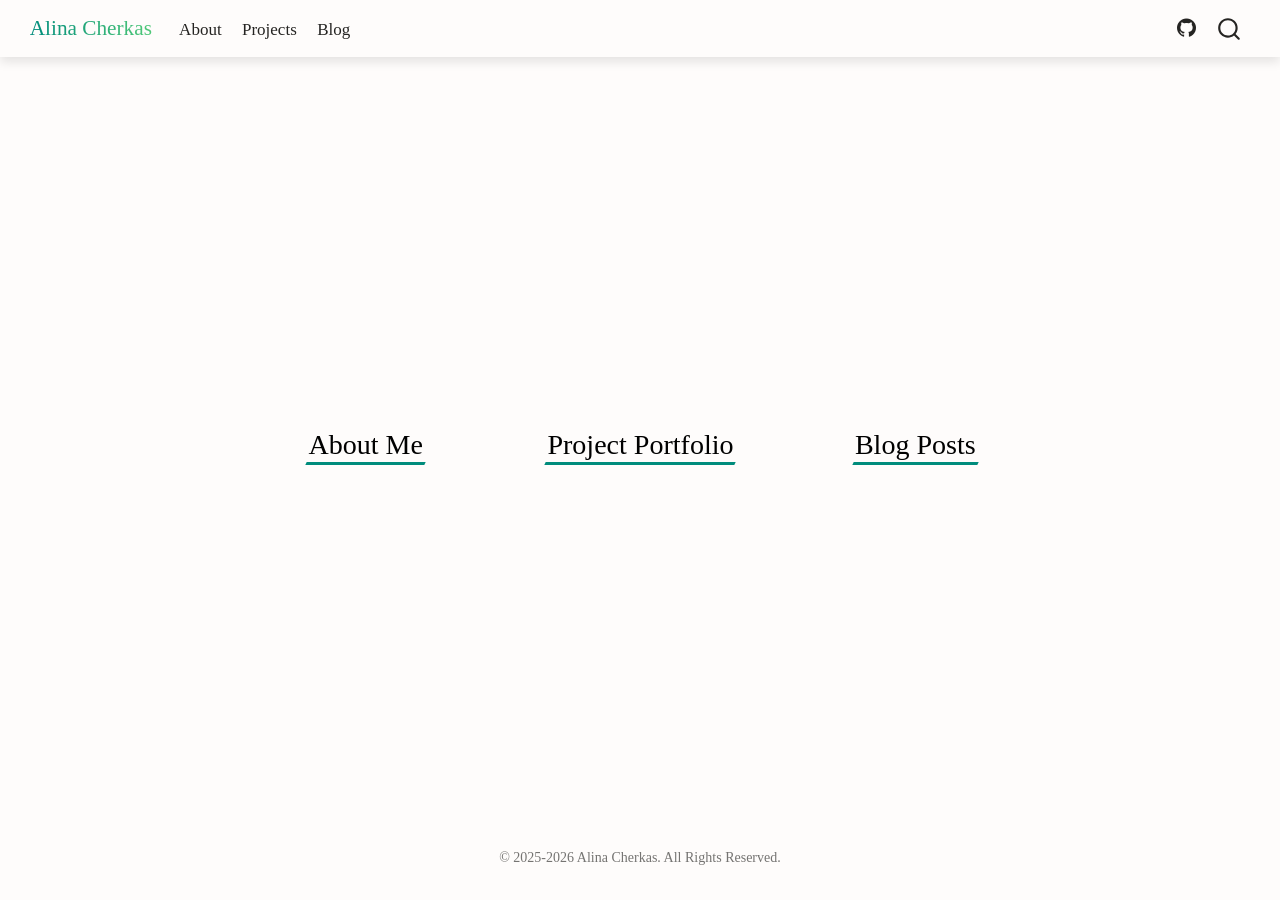
<file: index.html>
<!DOCTYPE html>
<html xmlns="http://www.w3.org/1999/xhtml" lang="en" xml:lang="en"><head>

<meta charset="utf-8">
<meta name="generator" content="quarto-1.8.27">

<meta name="viewport" content="width=device-width, initial-scale=1.0, user-scalable=yes">


<title>Alina Cherkas</title>
<style>
code{white-space: pre-wrap;}
span.smallcaps{font-variant: small-caps;}
div.columns{display: flex; gap: min(4vw, 1.5em);}
div.column{flex: auto; overflow-x: auto;}
div.hanging-indent{margin-left: 1.5em; text-indent: -1.5em;}
ul.task-list{list-style: none;}
ul.task-list li input[type="checkbox"] {
  width: 0.8em;
  margin: 0 0.8em 0.2em -1em; /* quarto-specific, see https://github.com/quarto-dev/quarto-cli/issues/4556 */ 
  vertical-align: middle;
}
</style>


<script src="site_libs/quarto-nav/quarto-nav.js"></script>
<script src="site_libs/quarto-nav/headroom.min.js"></script>
<script src="site_libs/clipboard/clipboard.min.js"></script>
<script src="site_libs/quarto-search/autocomplete.umd.js"></script>
<script src="site_libs/quarto-search/fuse.min.js"></script>
<script src="site_libs/quarto-search/quarto-search.js"></script>
<meta name="quarto:offset" content="./">
<link href="./favicon.png" rel="icon" type="image/png">
<script src="site_libs/quarto-html/quarto.js" type="module"></script>
<script src="site_libs/quarto-html/tabsets/tabsets.js" type="module"></script>
<script src="site_libs/quarto-html/axe/axe-check.js" type="module"></script>
<script src="site_libs/quarto-html/popper.min.js"></script>
<script src="site_libs/quarto-html/tippy.umd.min.js"></script>
<script src="site_libs/quarto-html/anchor.min.js"></script>
<link href="site_libs/quarto-html/tippy.css" rel="stylesheet">
<link href="site_libs/quarto-html/quarto-syntax-highlighting-5c3b4ca4ff21e219740d8f3868352e55.css" rel="stylesheet" class="quarto-color-scheme" id="quarto-text-highlighting-styles">
<link href="site_libs/quarto-html/quarto-syntax-highlighting-dark-7bd8d35daf320fc49cba20af428eaa3b.css" rel="stylesheet" class="quarto-color-scheme quarto-color-alternate" id="quarto-text-highlighting-styles">
<link href="site_libs/quarto-html/quarto-syntax-highlighting-5c3b4ca4ff21e219740d8f3868352e55.css" rel="stylesheet" class="quarto-color-scheme-extra" id="quarto-text-highlighting-styles">
<script src="site_libs/bootstrap/bootstrap.min.js"></script>
<link href="site_libs/bootstrap/bootstrap-icons.css" rel="stylesheet">
<link href="site_libs/bootstrap/bootstrap-6c0981046bf69f64a724979d4d38e1ce.min.css" rel="stylesheet" append-hash="true" class="quarto-color-scheme" id="quarto-bootstrap" data-mode="light">
<link href="site_libs/bootstrap/bootstrap-dark-763a4c1362a9614b0cb33b7b785c41eb.min.css" rel="stylesheet" append-hash="true" class="quarto-color-scheme quarto-color-alternate" id="quarto-bootstrap" data-mode="light">
<link href="site_libs/bootstrap/bootstrap-6c0981046bf69f64a724979d4d38e1ce.min.css" rel="stylesheet" append-hash="true" class="quarto-color-scheme-extra" id="quarto-bootstrap" data-mode="light">
<script id="quarto-search-options" type="application/json">{
  "location": "navbar",
  "copy-button": false,
  "collapse-after": 3,
  "panel-placement": "end",
  "type": "overlay",
  "limit": 50,
  "keyboard-shortcut": [
    "f",
    "/",
    "s"
  ],
  "language": {
    "search-no-results-text": "No results",
    "search-matching-documents-text": "matching documents",
    "search-copy-link-title": "Copy link to search",
    "search-hide-matches-text": "Hide additional matches",
    "search-more-match-text": "more match in this document",
    "search-more-matches-text": "more matches in this document",
    "search-clear-button-title": "Clear",
    "search-text-placeholder": "Type to search",
    "search-detached-cancel-button-title": "Cancel",
    "search-submit-button-title": "Submit",
    "search-label": "Search"
  }
}</script>


<meta property="og:title" content="Alina Cherkas">
<meta property="og:image" content="https://storage.alina.site/profile.jpeg">
<meta property="og:site_name" content="Alina Cherkas">
<meta property="og:image:alt" content="Alina's photo">
<meta name="twitter:title" content="Alina Cherkas">
<meta name="twitter:image" content="https://storage.alina.site/profile.jpeg">
<meta name="twitter:image:alt" content="Alina's photo">
<meta name="twitter:card" content="summary_large_image">
</head>

<body class="nav-fixed fullcontent quarto-light">

<div id="quarto-search-results"></div>
  <header id="quarto-header" class="headroom fixed-top">
    <nav class="navbar navbar-expand-lg " data-bs-theme="dark">
      <div class="navbar-container container-fluid">
      <div class="navbar-brand-container mx-auto">
    <a class="navbar-brand" href="./index.html">
    <span class="navbar-title">Alina Cherkas</span>
    </a>
  </div>
            <div id="quarto-search" class="" title="Search"></div>
          <button class="navbar-toggler" type="button" data-bs-toggle="collapse" data-bs-target="#navbarCollapse" aria-controls="navbarCollapse" role="menu" aria-expanded="false" aria-label="Toggle navigation" onclick="if (window.quartoToggleHeadroom) { window.quartoToggleHeadroom(); }">
  <span class="navbar-toggler-icon"></span>
</button>
          <div class="collapse navbar-collapse" id="navbarCollapse">
            <ul class="navbar-nav navbar-nav-scroll me-auto">
  <li class="nav-item">
    <a class="nav-link" href="./about/index.html"> 
<span class="menu-text">About</span></a>
  </li>  
  <li class="nav-item">
    <a class="nav-link" href="./projects/index.html"> 
<span class="menu-text">Projects</span></a>
  </li>  
  <li class="nav-item">
    <a class="nav-link" href="./posts/index.html"> 
<span class="menu-text">Blog</span></a>
  </li>  
</ul>
            <ul class="navbar-nav navbar-nav-scroll ms-auto">
  <li class="nav-item compact">
    <a class="nav-link" href="https://github.com/alinacherkas"> <i class="bi bi-github" role="img">
</i> 
<span class="menu-text"></span></a>
  </li>  
</ul>
          </div> <!-- /navcollapse -->
            <div class="quarto-navbar-tools">
</div>
      </div> <!-- /container-fluid -->
    </nav>
</header>
<!-- content -->
<div id="quarto-content" class="quarto-container page-columns page-rows-contents page-layout-article page-navbar">
<!-- sidebar -->
<!-- margin-sidebar -->
    
<!-- main -->
<main class="content" id="quarto-document-content"><header id="title-block-header" class="quarto-title-block"></header>




<div class="center-page">
<div class="cursor typewriter">
<p>Hi there! Welcome to my personal website.</p>
</div>
</div>
<div id="landing-links" class="grid auto-appear text-center">
<section id="about-me" class="level2 g-col-4 align-self-center">
<h2 class="anchored" data-anchor-id="about-me"><a href="./about/index.html" class="emphasise-hover">About Me</a></h2>
</section>
<section id="project-portfolio" class="level2 g-col-4 align-self-center">
<h2 class="anchored" data-anchor-id="project-portfolio"><a href="./projects/index.html" class="emphasise-hover">Project Portfolio</a></h2>
</section>
<section id="blog-posts" class="level2 g-col-4 align-self-center">
<h2 class="anchored" data-anchor-id="blog-posts"><a href="./posts/index.html" class="emphasise-hover">Blog Posts</a></h2>
</section>
</div>



</main> <!-- /main -->
<script id="quarto-html-after-body" type="application/javascript">
  window.document.addEventListener("DOMContentLoaded", function (event) {
    const icon = "";
    const anchorJS = new window.AnchorJS();
    anchorJS.options = {
      placement: 'right',
      icon: icon
    };
    anchorJS.add('.anchored');
    const isCodeAnnotation = (el) => {
      for (const clz of el.classList) {
        if (clz.startsWith('code-annotation-')) {                     
          return true;
        }
      }
      return false;
    }
    const onCopySuccess = function(e) {
      // button target
      const button = e.trigger;
      // don't keep focus
      button.blur();
      // flash "checked"
      button.classList.add('code-copy-button-checked');
      var currentTitle = button.getAttribute("title");
      button.setAttribute("title", "Copied!");
      let tooltip;
      if (window.bootstrap) {
        button.setAttribute("data-bs-toggle", "tooltip");
        button.setAttribute("data-bs-placement", "left");
        button.setAttribute("data-bs-title", "Copied!");
        tooltip = new bootstrap.Tooltip(button, 
          { trigger: "manual", 
            customClass: "code-copy-button-tooltip",
            offset: [0, -8]});
        tooltip.show();    
      }
      setTimeout(function() {
        if (tooltip) {
          tooltip.hide();
          button.removeAttribute("data-bs-title");
          button.removeAttribute("data-bs-toggle");
          button.removeAttribute("data-bs-placement");
        }
        button.setAttribute("title", currentTitle);
        button.classList.remove('code-copy-button-checked');
      }, 1000);
      // clear code selection
      e.clearSelection();
    }
    const getTextToCopy = function(trigger) {
      const outerScaffold = trigger.parentElement.cloneNode(true);
      const codeEl = outerScaffold.querySelector('code');
      for (const childEl of codeEl.children) {
        if (isCodeAnnotation(childEl)) {
          childEl.remove();
        }
      }
      return codeEl.innerText;
    }
    const clipboard = new window.ClipboardJS('.code-copy-button:not([data-in-quarto-modal])', {
      text: getTextToCopy
    });
    clipboard.on('success', onCopySuccess);
    if (window.document.getElementById('quarto-embedded-source-code-modal')) {
      const clipboardModal = new window.ClipboardJS('.code-copy-button[data-in-quarto-modal]', {
        text: getTextToCopy,
        container: window.document.getElementById('quarto-embedded-source-code-modal')
      });
      clipboardModal.on('success', onCopySuccess);
    }
      var localhostRegex = new RegExp(/^(?:http|https):\/\/localhost\:?[0-9]*\//);
      var mailtoRegex = new RegExp(/^mailto:/);
        var filterRegex = new RegExp("https:\/\/alina\.site");
      var isInternal = (href) => {
          return filterRegex.test(href) || localhostRegex.test(href) || mailtoRegex.test(href);
      }
      // Inspect non-navigation links and adorn them if external
     var links = window.document.querySelectorAll('a[href]:not(.nav-link):not(.navbar-brand):not(.toc-action):not(.sidebar-link):not(.sidebar-item-toggle):not(.pagination-link):not(.no-external):not([aria-hidden]):not(.dropdown-item):not(.quarto-navigation-tool):not(.about-link)');
      for (var i=0; i<links.length; i++) {
        const link = links[i];
        if (!isInternal(link.href)) {
          // undo the damage that might have been done by quarto-nav.js in the case of
          // links that we want to consider external
          if (link.dataset.originalHref !== undefined) {
            link.href = link.dataset.originalHref;
          }
        }
      }
    function tippyHover(el, contentFn, onTriggerFn, onUntriggerFn) {
      const config = {
        allowHTML: true,
        maxWidth: 500,
        delay: 100,
        arrow: false,
        appendTo: function(el) {
            return el.parentElement;
        },
        interactive: true,
        interactiveBorder: 10,
        theme: 'quarto',
        placement: 'bottom-start',
      };
      if (contentFn) {
        config.content = contentFn;
      }
      if (onTriggerFn) {
        config.onTrigger = onTriggerFn;
      }
      if (onUntriggerFn) {
        config.onUntrigger = onUntriggerFn;
      }
      window.tippy(el, config); 
    }
    const noterefs = window.document.querySelectorAll('a[role="doc-noteref"]');
    for (var i=0; i<noterefs.length; i++) {
      const ref = noterefs[i];
      tippyHover(ref, function() {
        // use id or data attribute instead here
        let href = ref.getAttribute('data-footnote-href') || ref.getAttribute('href');
        try { href = new URL(href).hash; } catch {}
        const id = href.replace(/^#\/?/, "");
        const note = window.document.getElementById(id);
        if (note) {
          return note.innerHTML;
        } else {
          return "";
        }
      });
    }
    const xrefs = window.document.querySelectorAll('a.quarto-xref');
    const processXRef = (id, note) => {
      // Strip column container classes
      const stripColumnClz = (el) => {
        el.classList.remove("page-full", "page-columns");
        if (el.children) {
          for (const child of el.children) {
            stripColumnClz(child);
          }
        }
      }
      stripColumnClz(note)
      if (id === null || id.startsWith('sec-')) {
        // Special case sections, only their first couple elements
        const container = document.createElement("div");
        if (note.children && note.children.length > 2) {
          container.appendChild(note.children[0].cloneNode(true));
          for (let i = 1; i < note.children.length; i++) {
            const child = note.children[i];
            if (child.tagName === "P" && child.innerText === "") {
              continue;
            } else {
              container.appendChild(child.cloneNode(true));
              break;
            }
          }
          if (window.Quarto?.typesetMath) {
            window.Quarto.typesetMath(container);
          }
          return container.innerHTML
        } else {
          if (window.Quarto?.typesetMath) {
            window.Quarto.typesetMath(note);
          }
          return note.innerHTML;
        }
      } else {
        // Remove any anchor links if they are present
        const anchorLink = note.querySelector('a.anchorjs-link');
        if (anchorLink) {
          anchorLink.remove();
        }
        if (window.Quarto?.typesetMath) {
          window.Quarto.typesetMath(note);
        }
        if (note.classList.contains("callout")) {
          return note.outerHTML;
        } else {
          return note.innerHTML;
        }
      }
    }
    for (var i=0; i<xrefs.length; i++) {
      const xref = xrefs[i];
      tippyHover(xref, undefined, function(instance) {
        instance.disable();
        let url = xref.getAttribute('href');
        let hash = undefined; 
        if (url.startsWith('#')) {
          hash = url;
        } else {
          try { hash = new URL(url).hash; } catch {}
        }
        if (hash) {
          const id = hash.replace(/^#\/?/, "");
          const note = window.document.getElementById(id);
          if (note !== null) {
            try {
              const html = processXRef(id, note.cloneNode(true));
              instance.setContent(html);
            } finally {
              instance.enable();
              instance.show();
            }
          } else {
            // See if we can fetch this
            fetch(url.split('#')[0])
            .then(res => res.text())
            .then(html => {
              const parser = new DOMParser();
              const htmlDoc = parser.parseFromString(html, "text/html");
              const note = htmlDoc.getElementById(id);
              if (note !== null) {
                const html = processXRef(id, note);
                instance.setContent(html);
              } 
            }).finally(() => {
              instance.enable();
              instance.show();
            });
          }
        } else {
          // See if we can fetch a full url (with no hash to target)
          // This is a special case and we should probably do some content thinning / targeting
          fetch(url)
          .then(res => res.text())
          .then(html => {
            const parser = new DOMParser();
            const htmlDoc = parser.parseFromString(html, "text/html");
            const note = htmlDoc.querySelector('main.content');
            if (note !== null) {
              // This should only happen for chapter cross references
              // (since there is no id in the URL)
              // remove the first header
              if (note.children.length > 0 && note.children[0].tagName === "HEADER") {
                note.children[0].remove();
              }
              const html = processXRef(null, note);
              instance.setContent(html);
            } 
          }).finally(() => {
            instance.enable();
            instance.show();
          });
        }
      }, function(instance) {
      });
    }
        let selectedAnnoteEl;
        const selectorForAnnotation = ( cell, annotation) => {
          let cellAttr = 'data-code-cell="' + cell + '"';
          let lineAttr = 'data-code-annotation="' +  annotation + '"';
          const selector = 'span[' + cellAttr + '][' + lineAttr + ']';
          return selector;
        }
        const selectCodeLines = (annoteEl) => {
          const doc = window.document;
          const targetCell = annoteEl.getAttribute("data-target-cell");
          const targetAnnotation = annoteEl.getAttribute("data-target-annotation");
          const annoteSpan = window.document.querySelector(selectorForAnnotation(targetCell, targetAnnotation));
          const lines = annoteSpan.getAttribute("data-code-lines").split(",");
          const lineIds = lines.map((line) => {
            return targetCell + "-" + line;
          })
          let top = null;
          let height = null;
          let parent = null;
          if (lineIds.length > 0) {
              //compute the position of the single el (top and bottom and make a div)
              const el = window.document.getElementById(lineIds[0]);
              top = el.offsetTop;
              height = el.offsetHeight;
              parent = el.parentElement.parentElement;
            if (lineIds.length > 1) {
              const lastEl = window.document.getElementById(lineIds[lineIds.length - 1]);
              const bottom = lastEl.offsetTop + lastEl.offsetHeight;
              height = bottom - top;
            }
            if (top !== null && height !== null && parent !== null) {
              // cook up a div (if necessary) and position it 
              let div = window.document.getElementById("code-annotation-line-highlight");
              if (div === null) {
                div = window.document.createElement("div");
                div.setAttribute("id", "code-annotation-line-highlight");
                div.style.position = 'absolute';
                parent.appendChild(div);
              }
              div.style.top = top - 2 + "px";
              div.style.height = height + 4 + "px";
              div.style.left = 0;
              let gutterDiv = window.document.getElementById("code-annotation-line-highlight-gutter");
              if (gutterDiv === null) {
                gutterDiv = window.document.createElement("div");
                gutterDiv.setAttribute("id", "code-annotation-line-highlight-gutter");
                gutterDiv.style.position = 'absolute';
                const codeCell = window.document.getElementById(targetCell);
                const gutter = codeCell.querySelector('.code-annotation-gutter');
                gutter.appendChild(gutterDiv);
              }
              gutterDiv.style.top = top - 2 + "px";
              gutterDiv.style.height = height + 4 + "px";
            }
            selectedAnnoteEl = annoteEl;
          }
        };
        const unselectCodeLines = () => {
          const elementsIds = ["code-annotation-line-highlight", "code-annotation-line-highlight-gutter"];
          elementsIds.forEach((elId) => {
            const div = window.document.getElementById(elId);
            if (div) {
              div.remove();
            }
          });
          selectedAnnoteEl = undefined;
        };
          // Handle positioning of the toggle
      window.addEventListener(
        "resize",
        throttle(() => {
          elRect = undefined;
          if (selectedAnnoteEl) {
            selectCodeLines(selectedAnnoteEl);
          }
        }, 10)
      );
      function throttle(fn, ms) {
      let throttle = false;
      let timer;
        return (...args) => {
          if(!throttle) { // first call gets through
              fn.apply(this, args);
              throttle = true;
          } else { // all the others get throttled
              if(timer) clearTimeout(timer); // cancel #2
              timer = setTimeout(() => {
                fn.apply(this, args);
                timer = throttle = false;
              }, ms);
          }
        };
      }
        // Attach click handler to the DT
        const annoteDls = window.document.querySelectorAll('dt[data-target-cell]');
        for (const annoteDlNode of annoteDls) {
          annoteDlNode.addEventListener('click', (event) => {
            const clickedEl = event.target;
            if (clickedEl !== selectedAnnoteEl) {
              unselectCodeLines();
              const activeEl = window.document.querySelector('dt[data-target-cell].code-annotation-active');
              if (activeEl) {
                activeEl.classList.remove('code-annotation-active');
              }
              selectCodeLines(clickedEl);
              clickedEl.classList.add('code-annotation-active');
            } else {
              // Unselect the line
              unselectCodeLines();
              clickedEl.classList.remove('code-annotation-active');
            }
          });
        }
    const findCites = (el) => {
      const parentEl = el.parentElement;
      if (parentEl) {
        const cites = parentEl.dataset.cites;
        if (cites) {
          return {
            el,
            cites: cites.split(' ')
          };
        } else {
          return findCites(el.parentElement)
        }
      } else {
        return undefined;
      }
    };
    var bibliorefs = window.document.querySelectorAll('a[role="doc-biblioref"]');
    for (var i=0; i<bibliorefs.length; i++) {
      const ref = bibliorefs[i];
      const citeInfo = findCites(ref);
      if (citeInfo) {
        tippyHover(citeInfo.el, function() {
          var popup = window.document.createElement('div');
          citeInfo.cites.forEach(function(cite) {
            var citeDiv = window.document.createElement('div');
            citeDiv.classList.add('hanging-indent');
            citeDiv.classList.add('csl-entry');
            var biblioDiv = window.document.getElementById('ref-' + cite);
            if (biblioDiv) {
              citeDiv.innerHTML = biblioDiv.innerHTML;
            }
            popup.appendChild(citeDiv);
          });
          return popup.innerHTML;
        });
      }
    }
  });
  </script>
</div> <!-- /content -->
<footer class="footer">
  <div class="nav-footer">
    <div class="nav-footer-left">
      &nbsp;
    </div>   
    <div class="nav-footer-center">
<p>© 2025-2026 Alina Cherkas. All Rights Reserved.</p>
</div>
    <div class="nav-footer-right">
      &nbsp;
    </div>
  </div>
</footer>




</body></html>
</file>
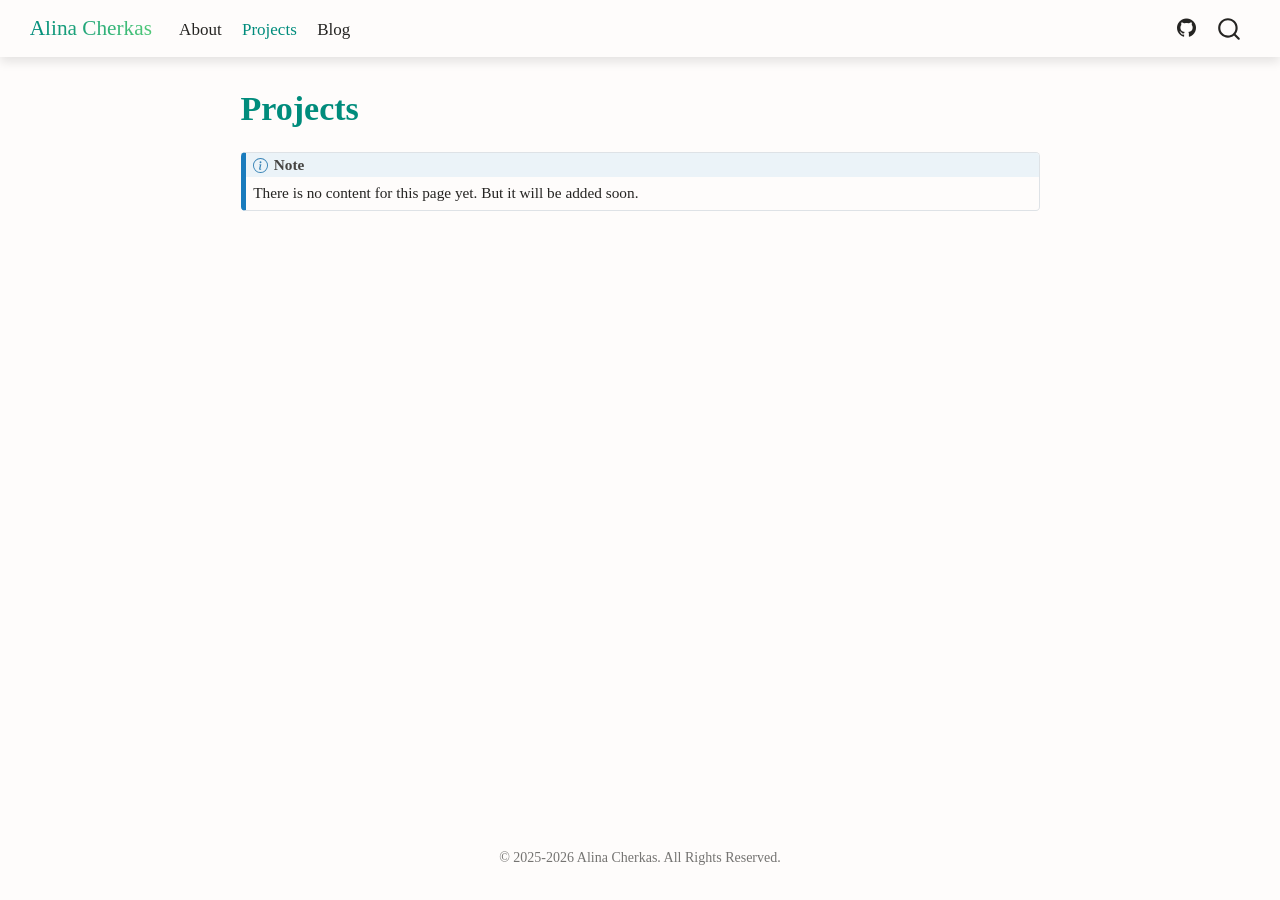
<file: projects/index.html>
<!DOCTYPE html>
<html xmlns="http://www.w3.org/1999/xhtml" lang="en" xml:lang="en"><head>

<meta charset="utf-8">
<meta name="generator" content="quarto-1.8.27">

<meta name="viewport" content="width=device-width, initial-scale=1.0, user-scalable=yes">


<title>Projects – Alina Cherkas</title>
<style>
code{white-space: pre-wrap;}
span.smallcaps{font-variant: small-caps;}
div.columns{display: flex; gap: min(4vw, 1.5em);}
div.column{flex: auto; overflow-x: auto;}
div.hanging-indent{margin-left: 1.5em; text-indent: -1.5em;}
ul.task-list{list-style: none;}
ul.task-list li input[type="checkbox"] {
  width: 0.8em;
  margin: 0 0.8em 0.2em -1em; /* quarto-specific, see https://github.com/quarto-dev/quarto-cli/issues/4556 */ 
  vertical-align: middle;
}
</style>


<script src="../site_libs/quarto-nav/quarto-nav.js"></script>
<script src="../site_libs/quarto-nav/headroom.min.js"></script>
<script src="../site_libs/clipboard/clipboard.min.js"></script>
<script src="../site_libs/quarto-search/autocomplete.umd.js"></script>
<script src="../site_libs/quarto-search/fuse.min.js"></script>
<script src="../site_libs/quarto-search/quarto-search.js"></script>
<meta name="quarto:offset" content="../">
<link href="../favicon.png" rel="icon" type="image/png">
<script src="../site_libs/quarto-html/quarto.js" type="module"></script>
<script src="../site_libs/quarto-html/tabsets/tabsets.js" type="module"></script>
<script src="../site_libs/quarto-html/axe/axe-check.js" type="module"></script>
<script src="../site_libs/quarto-html/popper.min.js"></script>
<script src="../site_libs/quarto-html/tippy.umd.min.js"></script>
<script src="../site_libs/quarto-html/anchor.min.js"></script>
<link href="../site_libs/quarto-html/tippy.css" rel="stylesheet">
<link href="../site_libs/quarto-html/quarto-syntax-highlighting-5c3b4ca4ff21e219740d8f3868352e55.css" rel="stylesheet" class="quarto-color-scheme" id="quarto-text-highlighting-styles">
<link href="../site_libs/quarto-html/quarto-syntax-highlighting-dark-7bd8d35daf320fc49cba20af428eaa3b.css" rel="stylesheet" class="quarto-color-scheme quarto-color-alternate" id="quarto-text-highlighting-styles">
<link href="../site_libs/quarto-html/quarto-syntax-highlighting-5c3b4ca4ff21e219740d8f3868352e55.css" rel="stylesheet" class="quarto-color-scheme-extra" id="quarto-text-highlighting-styles">
<script src="../site_libs/bootstrap/bootstrap.min.js"></script>
<link href="../site_libs/bootstrap/bootstrap-icons.css" rel="stylesheet">
<link href="../site_libs/bootstrap/bootstrap-6c0981046bf69f64a724979d4d38e1ce.min.css" rel="stylesheet" append-hash="true" class="quarto-color-scheme" id="quarto-bootstrap" data-mode="light">
<link href="../site_libs/bootstrap/bootstrap-dark-763a4c1362a9614b0cb33b7b785c41eb.min.css" rel="stylesheet" append-hash="true" class="quarto-color-scheme quarto-color-alternate" id="quarto-bootstrap" data-mode="light">
<link href="../site_libs/bootstrap/bootstrap-6c0981046bf69f64a724979d4d38e1ce.min.css" rel="stylesheet" append-hash="true" class="quarto-color-scheme-extra" id="quarto-bootstrap" data-mode="light">
<script id="quarto-search-options" type="application/json">{
  "location": "navbar",
  "copy-button": false,
  "collapse-after": 3,
  "panel-placement": "end",
  "type": "overlay",
  "limit": 50,
  "keyboard-shortcut": [
    "f",
    "/",
    "s"
  ],
  "language": {
    "search-no-results-text": "No results",
    "search-matching-documents-text": "matching documents",
    "search-copy-link-title": "Copy link to search",
    "search-hide-matches-text": "Hide additional matches",
    "search-more-match-text": "more match in this document",
    "search-more-matches-text": "more matches in this document",
    "search-clear-button-title": "Clear",
    "search-text-placeholder": "Type to search",
    "search-detached-cancel-button-title": "Cancel",
    "search-submit-button-title": "Submit",
    "search-label": "Search"
  }
}</script>


<meta property="og:title" content="Projects – Alina Cherkas">
<meta property="og:image" content="https://storage.alina.site/profile.jpeg">
<meta property="og:site_name" content="Alina Cherkas">
<meta property="og:image:alt" content="Alina's photo">
<meta name="twitter:title" content="Projects – Alina Cherkas">
<meta name="twitter:image" content="https://storage.alina.site/profile.jpeg">
<meta name="twitter:image:alt" content="Alina's photo">
<meta name="twitter:card" content="summary_large_image">
</head>

<body class="nav-fixed fullcontent quarto-light">

<div id="quarto-search-results"></div>
  <header id="quarto-header" class="headroom fixed-top">
    <nav class="navbar navbar-expand-lg " data-bs-theme="dark">
      <div class="navbar-container container-fluid">
      <div class="navbar-brand-container mx-auto">
    <a class="navbar-brand" href="../index.html">
    <span class="navbar-title">Alina Cherkas</span>
    </a>
  </div>
            <div id="quarto-search" class="" title="Search"></div>
          <button class="navbar-toggler" type="button" data-bs-toggle="collapse" data-bs-target="#navbarCollapse" aria-controls="navbarCollapse" role="menu" aria-expanded="false" aria-label="Toggle navigation" onclick="if (window.quartoToggleHeadroom) { window.quartoToggleHeadroom(); }">
  <span class="navbar-toggler-icon"></span>
</button>
          <div class="collapse navbar-collapse" id="navbarCollapse">
            <ul class="navbar-nav navbar-nav-scroll me-auto">
  <li class="nav-item">
    <a class="nav-link" href="../about/index.html"> 
<span class="menu-text">About</span></a>
  </li>  
  <li class="nav-item">
    <a class="nav-link active" href="../projects/index.html" aria-current="page"> 
<span class="menu-text">Projects</span></a>
  </li>  
  <li class="nav-item">
    <a class="nav-link" href="../posts/index.html"> 
<span class="menu-text">Blog</span></a>
  </li>  
</ul>
            <ul class="navbar-nav navbar-nav-scroll ms-auto">
  <li class="nav-item compact">
    <a class="nav-link" href="https://github.com/alinacherkas"> <i class="bi bi-github" role="img">
</i> 
<span class="menu-text"></span></a>
  </li>  
</ul>
          </div> <!-- /navcollapse -->
            <div class="quarto-navbar-tools">
</div>
      </div> <!-- /container-fluid -->
    </nav>
</header>
<!-- content -->
<div id="quarto-content" class="quarto-container page-columns page-rows-contents page-layout-article page-navbar">
<!-- sidebar -->
<!-- margin-sidebar -->
    
<!-- main -->
<main class="content" id="quarto-document-content">

<header id="title-block-header" class="quarto-title-block default">
<div class="quarto-title">
<h1 class="title">Projects</h1>
</div>



<div class="quarto-title-meta">

    
  
    
  </div>
  


</header>


<div class="callout callout-style-default callout-note callout-titled">
<div class="callout-header d-flex align-content-center">
<div class="callout-icon-container">
<i class="callout-icon"></i>
</div>
<div class="callout-title-container flex-fill">
Note
</div>
</div>
<div class="callout-body-container callout-body">
<p>There is no content for this page yet. But it will be added soon.</p>
</div>
</div>



</main> <!-- /main -->
<script id="quarto-html-after-body" type="application/javascript">
  window.document.addEventListener("DOMContentLoaded", function (event) {
    const icon = "";
    const anchorJS = new window.AnchorJS();
    anchorJS.options = {
      placement: 'right',
      icon: icon
    };
    anchorJS.add('.anchored');
    const isCodeAnnotation = (el) => {
      for (const clz of el.classList) {
        if (clz.startsWith('code-annotation-')) {                     
          return true;
        }
      }
      return false;
    }
    const onCopySuccess = function(e) {
      // button target
      const button = e.trigger;
      // don't keep focus
      button.blur();
      // flash "checked"
      button.classList.add('code-copy-button-checked');
      var currentTitle = button.getAttribute("title");
      button.setAttribute("title", "Copied!");
      let tooltip;
      if (window.bootstrap) {
        button.setAttribute("data-bs-toggle", "tooltip");
        button.setAttribute("data-bs-placement", "left");
        button.setAttribute("data-bs-title", "Copied!");
        tooltip = new bootstrap.Tooltip(button, 
          { trigger: "manual", 
            customClass: "code-copy-button-tooltip",
            offset: [0, -8]});
        tooltip.show();    
      }
      setTimeout(function() {
        if (tooltip) {
          tooltip.hide();
          button.removeAttribute("data-bs-title");
          button.removeAttribute("data-bs-toggle");
          button.removeAttribute("data-bs-placement");
        }
        button.setAttribute("title", currentTitle);
        button.classList.remove('code-copy-button-checked');
      }, 1000);
      // clear code selection
      e.clearSelection();
    }
    const getTextToCopy = function(trigger) {
      const outerScaffold = trigger.parentElement.cloneNode(true);
      const codeEl = outerScaffold.querySelector('code');
      for (const childEl of codeEl.children) {
        if (isCodeAnnotation(childEl)) {
          childEl.remove();
        }
      }
      return codeEl.innerText;
    }
    const clipboard = new window.ClipboardJS('.code-copy-button:not([data-in-quarto-modal])', {
      text: getTextToCopy
    });
    clipboard.on('success', onCopySuccess);
    if (window.document.getElementById('quarto-embedded-source-code-modal')) {
      const clipboardModal = new window.ClipboardJS('.code-copy-button[data-in-quarto-modal]', {
        text: getTextToCopy,
        container: window.document.getElementById('quarto-embedded-source-code-modal')
      });
      clipboardModal.on('success', onCopySuccess);
    }
      var localhostRegex = new RegExp(/^(?:http|https):\/\/localhost\:?[0-9]*\//);
      var mailtoRegex = new RegExp(/^mailto:/);
        var filterRegex = new RegExp("https:\/\/alina\.site");
      var isInternal = (href) => {
          return filterRegex.test(href) || localhostRegex.test(href) || mailtoRegex.test(href);
      }
      // Inspect non-navigation links and adorn them if external
     var links = window.document.querySelectorAll('a[href]:not(.nav-link):not(.navbar-brand):not(.toc-action):not(.sidebar-link):not(.sidebar-item-toggle):not(.pagination-link):not(.no-external):not([aria-hidden]):not(.dropdown-item):not(.quarto-navigation-tool):not(.about-link)');
      for (var i=0; i<links.length; i++) {
        const link = links[i];
        if (!isInternal(link.href)) {
          // undo the damage that might have been done by quarto-nav.js in the case of
          // links that we want to consider external
          if (link.dataset.originalHref !== undefined) {
            link.href = link.dataset.originalHref;
          }
        }
      }
    function tippyHover(el, contentFn, onTriggerFn, onUntriggerFn) {
      const config = {
        allowHTML: true,
        maxWidth: 500,
        delay: 100,
        arrow: false,
        appendTo: function(el) {
            return el.parentElement;
        },
        interactive: true,
        interactiveBorder: 10,
        theme: 'quarto',
        placement: 'bottom-start',
      };
      if (contentFn) {
        config.content = contentFn;
      }
      if (onTriggerFn) {
        config.onTrigger = onTriggerFn;
      }
      if (onUntriggerFn) {
        config.onUntrigger = onUntriggerFn;
      }
      window.tippy(el, config); 
    }
    const noterefs = window.document.querySelectorAll('a[role="doc-noteref"]');
    for (var i=0; i<noterefs.length; i++) {
      const ref = noterefs[i];
      tippyHover(ref, function() {
        // use id or data attribute instead here
        let href = ref.getAttribute('data-footnote-href') || ref.getAttribute('href');
        try { href = new URL(href).hash; } catch {}
        const id = href.replace(/^#\/?/, "");
        const note = window.document.getElementById(id);
        if (note) {
          return note.innerHTML;
        } else {
          return "";
        }
      });
    }
    const xrefs = window.document.querySelectorAll('a.quarto-xref');
    const processXRef = (id, note) => {
      // Strip column container classes
      const stripColumnClz = (el) => {
        el.classList.remove("page-full", "page-columns");
        if (el.children) {
          for (const child of el.children) {
            stripColumnClz(child);
          }
        }
      }
      stripColumnClz(note)
      if (id === null || id.startsWith('sec-')) {
        // Special case sections, only their first couple elements
        const container = document.createElement("div");
        if (note.children && note.children.length > 2) {
          container.appendChild(note.children[0].cloneNode(true));
          for (let i = 1; i < note.children.length; i++) {
            const child = note.children[i];
            if (child.tagName === "P" && child.innerText === "") {
              continue;
            } else {
              container.appendChild(child.cloneNode(true));
              break;
            }
          }
          if (window.Quarto?.typesetMath) {
            window.Quarto.typesetMath(container);
          }
          return container.innerHTML
        } else {
          if (window.Quarto?.typesetMath) {
            window.Quarto.typesetMath(note);
          }
          return note.innerHTML;
        }
      } else {
        // Remove any anchor links if they are present
        const anchorLink = note.querySelector('a.anchorjs-link');
        if (anchorLink) {
          anchorLink.remove();
        }
        if (window.Quarto?.typesetMath) {
          window.Quarto.typesetMath(note);
        }
        if (note.classList.contains("callout")) {
          return note.outerHTML;
        } else {
          return note.innerHTML;
        }
      }
    }
    for (var i=0; i<xrefs.length; i++) {
      const xref = xrefs[i];
      tippyHover(xref, undefined, function(instance) {
        instance.disable();
        let url = xref.getAttribute('href');
        let hash = undefined; 
        if (url.startsWith('#')) {
          hash = url;
        } else {
          try { hash = new URL(url).hash; } catch {}
        }
        if (hash) {
          const id = hash.replace(/^#\/?/, "");
          const note = window.document.getElementById(id);
          if (note !== null) {
            try {
              const html = processXRef(id, note.cloneNode(true));
              instance.setContent(html);
            } finally {
              instance.enable();
              instance.show();
            }
          } else {
            // See if we can fetch this
            fetch(url.split('#')[0])
            .then(res => res.text())
            .then(html => {
              const parser = new DOMParser();
              const htmlDoc = parser.parseFromString(html, "text/html");
              const note = htmlDoc.getElementById(id);
              if (note !== null) {
                const html = processXRef(id, note);
                instance.setContent(html);
              } 
            }).finally(() => {
              instance.enable();
              instance.show();
            });
          }
        } else {
          // See if we can fetch a full url (with no hash to target)
          // This is a special case and we should probably do some content thinning / targeting
          fetch(url)
          .then(res => res.text())
          .then(html => {
            const parser = new DOMParser();
            const htmlDoc = parser.parseFromString(html, "text/html");
            const note = htmlDoc.querySelector('main.content');
            if (note !== null) {
              // This should only happen for chapter cross references
              // (since there is no id in the URL)
              // remove the first header
              if (note.children.length > 0 && note.children[0].tagName === "HEADER") {
                note.children[0].remove();
              }
              const html = processXRef(null, note);
              instance.setContent(html);
            } 
          }).finally(() => {
            instance.enable();
            instance.show();
          });
        }
      }, function(instance) {
      });
    }
        let selectedAnnoteEl;
        const selectorForAnnotation = ( cell, annotation) => {
          let cellAttr = 'data-code-cell="' + cell + '"';
          let lineAttr = 'data-code-annotation="' +  annotation + '"';
          const selector = 'span[' + cellAttr + '][' + lineAttr + ']';
          return selector;
        }
        const selectCodeLines = (annoteEl) => {
          const doc = window.document;
          const targetCell = annoteEl.getAttribute("data-target-cell");
          const targetAnnotation = annoteEl.getAttribute("data-target-annotation");
          const annoteSpan = window.document.querySelector(selectorForAnnotation(targetCell, targetAnnotation));
          const lines = annoteSpan.getAttribute("data-code-lines").split(",");
          const lineIds = lines.map((line) => {
            return targetCell + "-" + line;
          })
          let top = null;
          let height = null;
          let parent = null;
          if (lineIds.length > 0) {
              //compute the position of the single el (top and bottom and make a div)
              const el = window.document.getElementById(lineIds[0]);
              top = el.offsetTop;
              height = el.offsetHeight;
              parent = el.parentElement.parentElement;
            if (lineIds.length > 1) {
              const lastEl = window.document.getElementById(lineIds[lineIds.length - 1]);
              const bottom = lastEl.offsetTop + lastEl.offsetHeight;
              height = bottom - top;
            }
            if (top !== null && height !== null && parent !== null) {
              // cook up a div (if necessary) and position it 
              let div = window.document.getElementById("code-annotation-line-highlight");
              if (div === null) {
                div = window.document.createElement("div");
                div.setAttribute("id", "code-annotation-line-highlight");
                div.style.position = 'absolute';
                parent.appendChild(div);
              }
              div.style.top = top - 2 + "px";
              div.style.height = height + 4 + "px";
              div.style.left = 0;
              let gutterDiv = window.document.getElementById("code-annotation-line-highlight-gutter");
              if (gutterDiv === null) {
                gutterDiv = window.document.createElement("div");
                gutterDiv.setAttribute("id", "code-annotation-line-highlight-gutter");
                gutterDiv.style.position = 'absolute';
                const codeCell = window.document.getElementById(targetCell);
                const gutter = codeCell.querySelector('.code-annotation-gutter');
                gutter.appendChild(gutterDiv);
              }
              gutterDiv.style.top = top - 2 + "px";
              gutterDiv.style.height = height + 4 + "px";
            }
            selectedAnnoteEl = annoteEl;
          }
        };
        const unselectCodeLines = () => {
          const elementsIds = ["code-annotation-line-highlight", "code-annotation-line-highlight-gutter"];
          elementsIds.forEach((elId) => {
            const div = window.document.getElementById(elId);
            if (div) {
              div.remove();
            }
          });
          selectedAnnoteEl = undefined;
        };
          // Handle positioning of the toggle
      window.addEventListener(
        "resize",
        throttle(() => {
          elRect = undefined;
          if (selectedAnnoteEl) {
            selectCodeLines(selectedAnnoteEl);
          }
        }, 10)
      );
      function throttle(fn, ms) {
      let throttle = false;
      let timer;
        return (...args) => {
          if(!throttle) { // first call gets through
              fn.apply(this, args);
              throttle = true;
          } else { // all the others get throttled
              if(timer) clearTimeout(timer); // cancel #2
              timer = setTimeout(() => {
                fn.apply(this, args);
                timer = throttle = false;
              }, ms);
          }
        };
      }
        // Attach click handler to the DT
        const annoteDls = window.document.querySelectorAll('dt[data-target-cell]');
        for (const annoteDlNode of annoteDls) {
          annoteDlNode.addEventListener('click', (event) => {
            const clickedEl = event.target;
            if (clickedEl !== selectedAnnoteEl) {
              unselectCodeLines();
              const activeEl = window.document.querySelector('dt[data-target-cell].code-annotation-active');
              if (activeEl) {
                activeEl.classList.remove('code-annotation-active');
              }
              selectCodeLines(clickedEl);
              clickedEl.classList.add('code-annotation-active');
            } else {
              // Unselect the line
              unselectCodeLines();
              clickedEl.classList.remove('code-annotation-active');
            }
          });
        }
    const findCites = (el) => {
      const parentEl = el.parentElement;
      if (parentEl) {
        const cites = parentEl.dataset.cites;
        if (cites) {
          return {
            el,
            cites: cites.split(' ')
          };
        } else {
          return findCites(el.parentElement)
        }
      } else {
        return undefined;
      }
    };
    var bibliorefs = window.document.querySelectorAll('a[role="doc-biblioref"]');
    for (var i=0; i<bibliorefs.length; i++) {
      const ref = bibliorefs[i];
      const citeInfo = findCites(ref);
      if (citeInfo) {
        tippyHover(citeInfo.el, function() {
          var popup = window.document.createElement('div');
          citeInfo.cites.forEach(function(cite) {
            var citeDiv = window.document.createElement('div');
            citeDiv.classList.add('hanging-indent');
            citeDiv.classList.add('csl-entry');
            var biblioDiv = window.document.getElementById('ref-' + cite);
            if (biblioDiv) {
              citeDiv.innerHTML = biblioDiv.innerHTML;
            }
            popup.appendChild(citeDiv);
          });
          return popup.innerHTML;
        });
      }
    }
  });
  </script>
</div> <!-- /content -->
<footer class="footer">
  <div class="nav-footer">
    <div class="nav-footer-left">
      &nbsp;
    </div>   
    <div class="nav-footer-center">
<p>© 2025-2026 Alina Cherkas. All Rights Reserved.</p>
</div>
    <div class="nav-footer-right">
      &nbsp;
    </div>
  </div>
</footer>




</body></html>
</file>
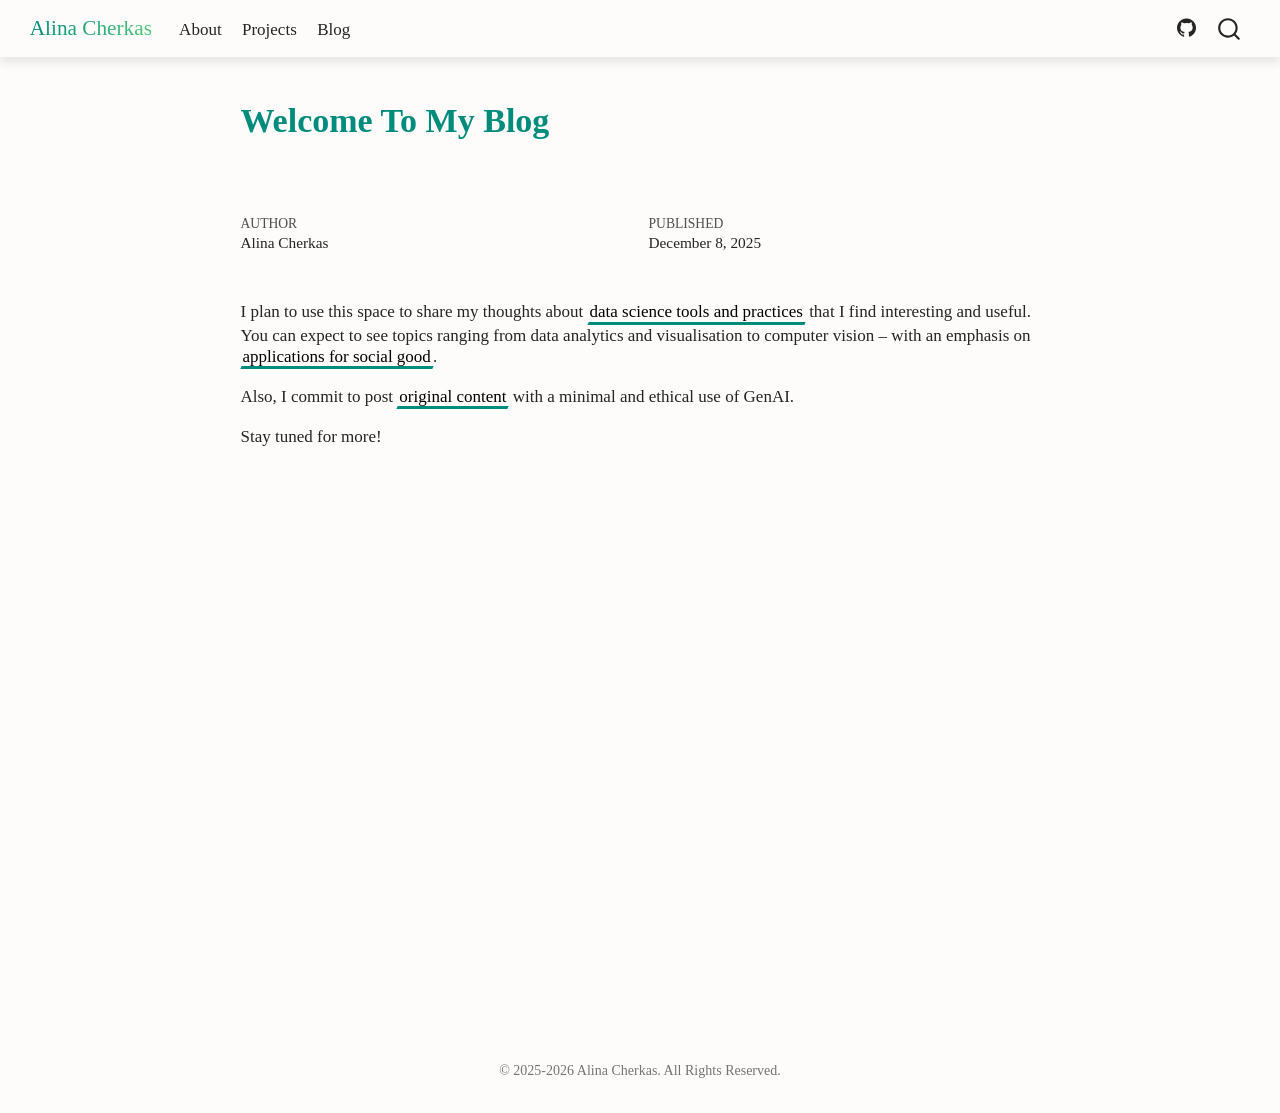
<file: posts/welcome/index.html>
<!DOCTYPE html>
<html xmlns="http://www.w3.org/1999/xhtml" lang="en" xml:lang="en"><head>

<meta charset="utf-8">
<meta name="generator" content="quarto-1.8.27">

<meta name="viewport" content="width=device-width, initial-scale=1.0, user-scalable=yes">

<meta name="author" content="Alina Cherkas">
<meta name="dcterms.date" content="2025-12-08">

<title>Welcome To My Blog – Alina Cherkas</title>
<style>
code{white-space: pre-wrap;}
span.smallcaps{font-variant: small-caps;}
div.columns{display: flex; gap: min(4vw, 1.5em);}
div.column{flex: auto; overflow-x: auto;}
div.hanging-indent{margin-left: 1.5em; text-indent: -1.5em;}
ul.task-list{list-style: none;}
ul.task-list li input[type="checkbox"] {
  width: 0.8em;
  margin: 0 0.8em 0.2em -1em; /* quarto-specific, see https://github.com/quarto-dev/quarto-cli/issues/4556 */ 
  vertical-align: middle;
}
</style>


<script src="../../site_libs/quarto-nav/quarto-nav.js"></script>
<script src="../../site_libs/quarto-nav/headroom.min.js"></script>
<script src="../../site_libs/clipboard/clipboard.min.js"></script>
<script src="../../site_libs/quarto-search/autocomplete.umd.js"></script>
<script src="../../site_libs/quarto-search/fuse.min.js"></script>
<script src="../../site_libs/quarto-search/quarto-search.js"></script>
<meta name="quarto:offset" content="../../">
<link href="../../favicon.png" rel="icon" type="image/png">
<script src="../../site_libs/quarto-html/quarto.js" type="module"></script>
<script src="../../site_libs/quarto-html/tabsets/tabsets.js" type="module"></script>
<script src="../../site_libs/quarto-html/axe/axe-check.js" type="module"></script>
<script src="../../site_libs/quarto-html/popper.min.js"></script>
<script src="../../site_libs/quarto-html/tippy.umd.min.js"></script>
<script src="../../site_libs/quarto-html/anchor.min.js"></script>
<link href="../../site_libs/quarto-html/tippy.css" rel="stylesheet">
<link href="../../site_libs/quarto-html/quarto-syntax-highlighting-5c3b4ca4ff21e219740d8f3868352e55.css" rel="stylesheet" class="quarto-color-scheme" id="quarto-text-highlighting-styles">
<link href="../../site_libs/quarto-html/quarto-syntax-highlighting-dark-7bd8d35daf320fc49cba20af428eaa3b.css" rel="stylesheet" class="quarto-color-scheme quarto-color-alternate" id="quarto-text-highlighting-styles">
<link href="../../site_libs/quarto-html/quarto-syntax-highlighting-5c3b4ca4ff21e219740d8f3868352e55.css" rel="stylesheet" class="quarto-color-scheme-extra" id="quarto-text-highlighting-styles">
<script src="../../site_libs/bootstrap/bootstrap.min.js"></script>
<link href="../../site_libs/bootstrap/bootstrap-icons.css" rel="stylesheet">
<link href="../../site_libs/bootstrap/bootstrap-6c0981046bf69f64a724979d4d38e1ce.min.css" rel="stylesheet" append-hash="true" class="quarto-color-scheme" id="quarto-bootstrap" data-mode="light">
<link href="../../site_libs/bootstrap/bootstrap-dark-763a4c1362a9614b0cb33b7b785c41eb.min.css" rel="stylesheet" append-hash="true" class="quarto-color-scheme quarto-color-alternate" id="quarto-bootstrap" data-mode="light">
<link href="../../site_libs/bootstrap/bootstrap-6c0981046bf69f64a724979d4d38e1ce.min.css" rel="stylesheet" append-hash="true" class="quarto-color-scheme-extra" id="quarto-bootstrap" data-mode="light">
<script id="quarto-search-options" type="application/json">{
  "location": "navbar",
  "copy-button": false,
  "collapse-after": 3,
  "panel-placement": "end",
  "type": "overlay",
  "limit": 50,
  "keyboard-shortcut": [
    "f",
    "/",
    "s"
  ],
  "language": {
    "search-no-results-text": "No results",
    "search-matching-documents-text": "matching documents",
    "search-copy-link-title": "Copy link to search",
    "search-hide-matches-text": "Hide additional matches",
    "search-more-match-text": "more match in this document",
    "search-more-matches-text": "more matches in this document",
    "search-clear-button-title": "Clear",
    "search-text-placeholder": "Type to search",
    "search-detached-cancel-button-title": "Cancel",
    "search-submit-button-title": "Submit",
    "search-label": "Search"
  }
}</script>


<meta property="og:title" content="Welcome To My Blog – Alina Cherkas">
<meta property="og:description" content="Data professional sharing thoughts on data analytics, data visualisation, data engineering, computer vision and evidence-driven decision-making.">
<meta property="og:image" content="https://storage.alina.site/blog/markus-winkler-kA7zREkzrBw-unsplash.jpg">
<meta property="og:site_name" content="Alina Cherkas">
<meta name="twitter:title" content="Welcome To My Blog – Alina Cherkas">
<meta name="twitter:description" content="Data professional sharing thoughts on data analytics, data visualisation, data engineering, computer vision and evidence-driven decision-making.">
<meta name="twitter:image" content="https://storage.alina.site/blog/markus-winkler-kA7zREkzrBw-unsplash.jpg">
<meta name="twitter:card" content="summary_large_image">
</head>

<body class="nav-fixed fullcontent quarto-light">

<div id="quarto-search-results"></div>
  <header id="quarto-header" class="headroom fixed-top quarto-banner">
    <nav class="navbar navbar-expand-lg " data-bs-theme="dark">
      <div class="navbar-container container-fluid">
      <div class="navbar-brand-container mx-auto">
    <a class="navbar-brand" href="../../index.html">
    <span class="navbar-title">Alina Cherkas</span>
    </a>
  </div>
            <div id="quarto-search" class="" title="Search"></div>
          <button class="navbar-toggler" type="button" data-bs-toggle="collapse" data-bs-target="#navbarCollapse" aria-controls="navbarCollapse" role="menu" aria-expanded="false" aria-label="Toggle navigation" onclick="if (window.quartoToggleHeadroom) { window.quartoToggleHeadroom(); }">
  <span class="navbar-toggler-icon"></span>
</button>
          <div class="collapse navbar-collapse" id="navbarCollapse">
            <ul class="navbar-nav navbar-nav-scroll me-auto">
  <li class="nav-item">
    <a class="nav-link" href="../../about/index.html"> 
<span class="menu-text">About</span></a>
  </li>  
  <li class="nav-item">
    <a class="nav-link" href="../../projects/index.html"> 
<span class="menu-text">Projects</span></a>
  </li>  
  <li class="nav-item">
    <a class="nav-link" href="../../posts/index.html"> 
<span class="menu-text">Blog</span></a>
  </li>  
</ul>
            <ul class="navbar-nav navbar-nav-scroll ms-auto">
  <li class="nav-item compact">
    <a class="nav-link" href="https://github.com/alinacherkas"> <i class="bi bi-github" role="img">
</i> 
<span class="menu-text"></span></a>
  </li>  
</ul>
          </div> <!-- /navcollapse -->
            <div class="quarto-navbar-tools">
</div>
      </div> <!-- /container-fluid -->
    </nav>
</header>
<!-- content -->
<header id="title-block-header" class="quarto-title-block default page-columns page-full">
  <div class="quarto-title-banner page-columns page-full">
    <div class="quarto-title column-body">
      <h1 class="title">Welcome To My Blog</h1>
                      </div>
  </div>
    
  
  <div class="quarto-title-meta">

      <div>
      <div class="quarto-title-meta-heading">Author</div>
      <div class="quarto-title-meta-contents">
               <p>Alina Cherkas </p>
            </div>
    </div>
      
      <div>
      <div class="quarto-title-meta-heading">Published</div>
      <div class="quarto-title-meta-contents">
        <p class="date">December 8, 2025</p>
      </div>
    </div>
    
      
    </div>
    
  
  </header><div id="quarto-content" class="quarto-container page-columns page-rows-contents page-layout-article page-navbar">
<!-- sidebar -->
<!-- margin-sidebar -->
    
<!-- main -->
<main class="content quarto-banner-title-block" id="quarto-document-content">





<p>I plan to use this space to share my thoughts about <span class="emphasise">data science tools and practices</span> that I find interesting and useful. You can expect to see topics ranging from data analytics and visualisation to computer vision – with an emphasis on <span class="emphasise">applications for social good</span>.</p>
<p>Also, I commit to post <span class="emphasise">original content</span> with a minimal and ethical use of GenAI.</p>
<p>Stay tuned for more!</p>



</main> <!-- /main -->
<script id="quarto-html-after-body" type="application/javascript">
  window.document.addEventListener("DOMContentLoaded", function (event) {
    const icon = "";
    const anchorJS = new window.AnchorJS();
    anchorJS.options = {
      placement: 'right',
      icon: icon
    };
    anchorJS.add('.anchored');
    const isCodeAnnotation = (el) => {
      for (const clz of el.classList) {
        if (clz.startsWith('code-annotation-')) {                     
          return true;
        }
      }
      return false;
    }
    const onCopySuccess = function(e) {
      // button target
      const button = e.trigger;
      // don't keep focus
      button.blur();
      // flash "checked"
      button.classList.add('code-copy-button-checked');
      var currentTitle = button.getAttribute("title");
      button.setAttribute("title", "Copied!");
      let tooltip;
      if (window.bootstrap) {
        button.setAttribute("data-bs-toggle", "tooltip");
        button.setAttribute("data-bs-placement", "left");
        button.setAttribute("data-bs-title", "Copied!");
        tooltip = new bootstrap.Tooltip(button, 
          { trigger: "manual", 
            customClass: "code-copy-button-tooltip",
            offset: [0, -8]});
        tooltip.show();    
      }
      setTimeout(function() {
        if (tooltip) {
          tooltip.hide();
          button.removeAttribute("data-bs-title");
          button.removeAttribute("data-bs-toggle");
          button.removeAttribute("data-bs-placement");
        }
        button.setAttribute("title", currentTitle);
        button.classList.remove('code-copy-button-checked');
      }, 1000);
      // clear code selection
      e.clearSelection();
    }
    const getTextToCopy = function(trigger) {
      const outerScaffold = trigger.parentElement.cloneNode(true);
      const codeEl = outerScaffold.querySelector('code');
      for (const childEl of codeEl.children) {
        if (isCodeAnnotation(childEl)) {
          childEl.remove();
        }
      }
      return codeEl.innerText;
    }
    const clipboard = new window.ClipboardJS('.code-copy-button:not([data-in-quarto-modal])', {
      text: getTextToCopy
    });
    clipboard.on('success', onCopySuccess);
    if (window.document.getElementById('quarto-embedded-source-code-modal')) {
      const clipboardModal = new window.ClipboardJS('.code-copy-button[data-in-quarto-modal]', {
        text: getTextToCopy,
        container: window.document.getElementById('quarto-embedded-source-code-modal')
      });
      clipboardModal.on('success', onCopySuccess);
    }
      var localhostRegex = new RegExp(/^(?:http|https):\/\/localhost\:?[0-9]*\//);
      var mailtoRegex = new RegExp(/^mailto:/);
        var filterRegex = new RegExp("https:\/\/alina\.site");
      var isInternal = (href) => {
          return filterRegex.test(href) || localhostRegex.test(href) || mailtoRegex.test(href);
      }
      // Inspect non-navigation links and adorn them if external
     var links = window.document.querySelectorAll('a[href]:not(.nav-link):not(.navbar-brand):not(.toc-action):not(.sidebar-link):not(.sidebar-item-toggle):not(.pagination-link):not(.no-external):not([aria-hidden]):not(.dropdown-item):not(.quarto-navigation-tool):not(.about-link)');
      for (var i=0; i<links.length; i++) {
        const link = links[i];
        if (!isInternal(link.href)) {
          // undo the damage that might have been done by quarto-nav.js in the case of
          // links that we want to consider external
          if (link.dataset.originalHref !== undefined) {
            link.href = link.dataset.originalHref;
          }
        }
      }
    function tippyHover(el, contentFn, onTriggerFn, onUntriggerFn) {
      const config = {
        allowHTML: true,
        maxWidth: 500,
        delay: 100,
        arrow: false,
        appendTo: function(el) {
            return el.parentElement;
        },
        interactive: true,
        interactiveBorder: 10,
        theme: 'quarto',
        placement: 'bottom-start',
      };
      if (contentFn) {
        config.content = contentFn;
      }
      if (onTriggerFn) {
        config.onTrigger = onTriggerFn;
      }
      if (onUntriggerFn) {
        config.onUntrigger = onUntriggerFn;
      }
      window.tippy(el, config); 
    }
    const noterefs = window.document.querySelectorAll('a[role="doc-noteref"]');
    for (var i=0; i<noterefs.length; i++) {
      const ref = noterefs[i];
      tippyHover(ref, function() {
        // use id or data attribute instead here
        let href = ref.getAttribute('data-footnote-href') || ref.getAttribute('href');
        try { href = new URL(href).hash; } catch {}
        const id = href.replace(/^#\/?/, "");
        const note = window.document.getElementById(id);
        if (note) {
          return note.innerHTML;
        } else {
          return "";
        }
      });
    }
    const xrefs = window.document.querySelectorAll('a.quarto-xref');
    const processXRef = (id, note) => {
      // Strip column container classes
      const stripColumnClz = (el) => {
        el.classList.remove("page-full", "page-columns");
        if (el.children) {
          for (const child of el.children) {
            stripColumnClz(child);
          }
        }
      }
      stripColumnClz(note)
      if (id === null || id.startsWith('sec-')) {
        // Special case sections, only their first couple elements
        const container = document.createElement("div");
        if (note.children && note.children.length > 2) {
          container.appendChild(note.children[0].cloneNode(true));
          for (let i = 1; i < note.children.length; i++) {
            const child = note.children[i];
            if (child.tagName === "P" && child.innerText === "") {
              continue;
            } else {
              container.appendChild(child.cloneNode(true));
              break;
            }
          }
          if (window.Quarto?.typesetMath) {
            window.Quarto.typesetMath(container);
          }
          return container.innerHTML
        } else {
          if (window.Quarto?.typesetMath) {
            window.Quarto.typesetMath(note);
          }
          return note.innerHTML;
        }
      } else {
        // Remove any anchor links if they are present
        const anchorLink = note.querySelector('a.anchorjs-link');
        if (anchorLink) {
          anchorLink.remove();
        }
        if (window.Quarto?.typesetMath) {
          window.Quarto.typesetMath(note);
        }
        if (note.classList.contains("callout")) {
          return note.outerHTML;
        } else {
          return note.innerHTML;
        }
      }
    }
    for (var i=0; i<xrefs.length; i++) {
      const xref = xrefs[i];
      tippyHover(xref, undefined, function(instance) {
        instance.disable();
        let url = xref.getAttribute('href');
        let hash = undefined; 
        if (url.startsWith('#')) {
          hash = url;
        } else {
          try { hash = new URL(url).hash; } catch {}
        }
        if (hash) {
          const id = hash.replace(/^#\/?/, "");
          const note = window.document.getElementById(id);
          if (note !== null) {
            try {
              const html = processXRef(id, note.cloneNode(true));
              instance.setContent(html);
            } finally {
              instance.enable();
              instance.show();
            }
          } else {
            // See if we can fetch this
            fetch(url.split('#')[0])
            .then(res => res.text())
            .then(html => {
              const parser = new DOMParser();
              const htmlDoc = parser.parseFromString(html, "text/html");
              const note = htmlDoc.getElementById(id);
              if (note !== null) {
                const html = processXRef(id, note);
                instance.setContent(html);
              } 
            }).finally(() => {
              instance.enable();
              instance.show();
            });
          }
        } else {
          // See if we can fetch a full url (with no hash to target)
          // This is a special case and we should probably do some content thinning / targeting
          fetch(url)
          .then(res => res.text())
          .then(html => {
            const parser = new DOMParser();
            const htmlDoc = parser.parseFromString(html, "text/html");
            const note = htmlDoc.querySelector('main.content');
            if (note !== null) {
              // This should only happen for chapter cross references
              // (since there is no id in the URL)
              // remove the first header
              if (note.children.length > 0 && note.children[0].tagName === "HEADER") {
                note.children[0].remove();
              }
              const html = processXRef(null, note);
              instance.setContent(html);
            } 
          }).finally(() => {
            instance.enable();
            instance.show();
          });
        }
      }, function(instance) {
      });
    }
        let selectedAnnoteEl;
        const selectorForAnnotation = ( cell, annotation) => {
          let cellAttr = 'data-code-cell="' + cell + '"';
          let lineAttr = 'data-code-annotation="' +  annotation + '"';
          const selector = 'span[' + cellAttr + '][' + lineAttr + ']';
          return selector;
        }
        const selectCodeLines = (annoteEl) => {
          const doc = window.document;
          const targetCell = annoteEl.getAttribute("data-target-cell");
          const targetAnnotation = annoteEl.getAttribute("data-target-annotation");
          const annoteSpan = window.document.querySelector(selectorForAnnotation(targetCell, targetAnnotation));
          const lines = annoteSpan.getAttribute("data-code-lines").split(",");
          const lineIds = lines.map((line) => {
            return targetCell + "-" + line;
          })
          let top = null;
          let height = null;
          let parent = null;
          if (lineIds.length > 0) {
              //compute the position of the single el (top and bottom and make a div)
              const el = window.document.getElementById(lineIds[0]);
              top = el.offsetTop;
              height = el.offsetHeight;
              parent = el.parentElement.parentElement;
            if (lineIds.length > 1) {
              const lastEl = window.document.getElementById(lineIds[lineIds.length - 1]);
              const bottom = lastEl.offsetTop + lastEl.offsetHeight;
              height = bottom - top;
            }
            if (top !== null && height !== null && parent !== null) {
              // cook up a div (if necessary) and position it 
              let div = window.document.getElementById("code-annotation-line-highlight");
              if (div === null) {
                div = window.document.createElement("div");
                div.setAttribute("id", "code-annotation-line-highlight");
                div.style.position = 'absolute';
                parent.appendChild(div);
              }
              div.style.top = top - 2 + "px";
              div.style.height = height + 4 + "px";
              div.style.left = 0;
              let gutterDiv = window.document.getElementById("code-annotation-line-highlight-gutter");
              if (gutterDiv === null) {
                gutterDiv = window.document.createElement("div");
                gutterDiv.setAttribute("id", "code-annotation-line-highlight-gutter");
                gutterDiv.style.position = 'absolute';
                const codeCell = window.document.getElementById(targetCell);
                const gutter = codeCell.querySelector('.code-annotation-gutter');
                gutter.appendChild(gutterDiv);
              }
              gutterDiv.style.top = top - 2 + "px";
              gutterDiv.style.height = height + 4 + "px";
            }
            selectedAnnoteEl = annoteEl;
          }
        };
        const unselectCodeLines = () => {
          const elementsIds = ["code-annotation-line-highlight", "code-annotation-line-highlight-gutter"];
          elementsIds.forEach((elId) => {
            const div = window.document.getElementById(elId);
            if (div) {
              div.remove();
            }
          });
          selectedAnnoteEl = undefined;
        };
          // Handle positioning of the toggle
      window.addEventListener(
        "resize",
        throttle(() => {
          elRect = undefined;
          if (selectedAnnoteEl) {
            selectCodeLines(selectedAnnoteEl);
          }
        }, 10)
      );
      function throttle(fn, ms) {
      let throttle = false;
      let timer;
        return (...args) => {
          if(!throttle) { // first call gets through
              fn.apply(this, args);
              throttle = true;
          } else { // all the others get throttled
              if(timer) clearTimeout(timer); // cancel #2
              timer = setTimeout(() => {
                fn.apply(this, args);
                timer = throttle = false;
              }, ms);
          }
        };
      }
        // Attach click handler to the DT
        const annoteDls = window.document.querySelectorAll('dt[data-target-cell]');
        for (const annoteDlNode of annoteDls) {
          annoteDlNode.addEventListener('click', (event) => {
            const clickedEl = event.target;
            if (clickedEl !== selectedAnnoteEl) {
              unselectCodeLines();
              const activeEl = window.document.querySelector('dt[data-target-cell].code-annotation-active');
              if (activeEl) {
                activeEl.classList.remove('code-annotation-active');
              }
              selectCodeLines(clickedEl);
              clickedEl.classList.add('code-annotation-active');
            } else {
              // Unselect the line
              unselectCodeLines();
              clickedEl.classList.remove('code-annotation-active');
            }
          });
        }
    const findCites = (el) => {
      const parentEl = el.parentElement;
      if (parentEl) {
        const cites = parentEl.dataset.cites;
        if (cites) {
          return {
            el,
            cites: cites.split(' ')
          };
        } else {
          return findCites(el.parentElement)
        }
      } else {
        return undefined;
      }
    };
    var bibliorefs = window.document.querySelectorAll('a[role="doc-biblioref"]');
    for (var i=0; i<bibliorefs.length; i++) {
      const ref = bibliorefs[i];
      const citeInfo = findCites(ref);
      if (citeInfo) {
        tippyHover(citeInfo.el, function() {
          var popup = window.document.createElement('div');
          citeInfo.cites.forEach(function(cite) {
            var citeDiv = window.document.createElement('div');
            citeDiv.classList.add('hanging-indent');
            citeDiv.classList.add('csl-entry');
            var biblioDiv = window.document.getElementById('ref-' + cite);
            if (biblioDiv) {
              citeDiv.innerHTML = biblioDiv.innerHTML;
            }
            popup.appendChild(citeDiv);
          });
          return popup.innerHTML;
        });
      }
    }
  });
  </script>
</div> <!-- /content -->
<footer class="footer">
  <div class="nav-footer">
    <div class="nav-footer-left">
      &nbsp;
    </div>   
    <div class="nav-footer-center">
<p>© 2025-2026 Alina Cherkas. All Rights Reserved.</p>
</div>
    <div class="nav-footer-right">
      &nbsp;
    </div>
  </div>
</footer>




</body></html>
</file>
<file: site_libs/quarto-html/tippy.css>
.tippy-box[data-animation=fade][data-state=hidden]{opacity:0}[data-tippy-root]{max-width:calc(100vw - 10px)}.tippy-box{position:relative;background-color:#333;color:#fff;border-radius:4px;font-size:14px;line-height:1.4;white-space:normal;outline:0;transition-property:transform,visibility,opacity}.tippy-box[data-placement^=top]>.tippy-arrow{bottom:0}.tippy-box[data-placement^=top]>.tippy-arrow:before{bottom:-7px;left:0;border-width:8px 8px 0;border-top-color:initial;transform-origin:center top}.tippy-box[data-placement^=bottom]>.tippy-arrow{top:0}.tippy-box[data-placement^=bottom]>.tippy-arrow:before{top:-7px;left:0;border-width:0 8px 8px;border-bottom-color:initial;transform-origin:center bottom}.tippy-box[data-placement^=left]>.tippy-arrow{right:0}.tippy-box[data-placement^=left]>.tippy-arrow:before{border-width:8px 0 8px 8px;border-left-color:initial;right:-7px;transform-origin:center left}.tippy-box[data-placement^=right]>.tippy-arrow{left:0}.tippy-box[data-placement^=right]>.tippy-arrow:before{left:-7px;border-width:8px 8px 8px 0;border-right-color:initial;transform-origin:center right}.tippy-box[data-inertia][data-state=visible]{transition-timing-function:cubic-bezier(.54,1.5,.38,1.11)}.tippy-arrow{width:16px;height:16px;color:#333}.tippy-arrow:before{content:"";position:absolute;border-color:transparent;border-style:solid}.tippy-content{position:relative;padding:5px 9px;z-index:1}
</file>
<file: site_libs/quarto-html/quarto-syntax-highlighting-5c3b4ca4ff21e219740d8f3868352e55.css>
/* quarto syntax highlight colors */
:root {
  --quarto-hl-ot-color: #003B4F;
  --quarto-hl-at-color: #657422;
  --quarto-hl-ss-color: #20794D;
  --quarto-hl-an-color: #5E5E5E;
  --quarto-hl-fu-color: #4758AB;
  --quarto-hl-st-color: #20794D;
  --quarto-hl-cf-color: #003B4F;
  --quarto-hl-op-color: #5E5E5E;
  --quarto-hl-er-color: #AD0000;
  --quarto-hl-bn-color: #AD0000;
  --quarto-hl-al-color: #AD0000;
  --quarto-hl-va-color: #111111;
  --quarto-hl-bu-color: inherit;
  --quarto-hl-ex-color: inherit;
  --quarto-hl-pp-color: #AD0000;
  --quarto-hl-in-color: #5E5E5E;
  --quarto-hl-vs-color: #20794D;
  --quarto-hl-wa-color: #5E5E5E;
  --quarto-hl-do-color: #5E5E5E;
  --quarto-hl-im-color: #00769E;
  --quarto-hl-ch-color: #20794D;
  --quarto-hl-dt-color: #AD0000;
  --quarto-hl-fl-color: #AD0000;
  --quarto-hl-co-color: #5E5E5E;
  --quarto-hl-cv-color: #5E5E5E;
  --quarto-hl-cn-color: #8f5902;
  --quarto-hl-sc-color: #5E5E5E;
  --quarto-hl-dv-color: #AD0000;
  --quarto-hl-kw-color: #003B4F;
}

/* other quarto variables */
:root {
  --quarto-font-monospace: Noto Sans Mono;
}

/* syntax highlight based on Pandoc's rules */
pre > code.sourceCode > span {
  color: #003B4F;
}

code.sourceCode > span {
  color: #003B4F;
}

div.sourceCode,
div.sourceCode pre.sourceCode {
  color: #003B4F;
}

/* Normal */
code span {
  color: #003B4F;
}

/* Alert */
code span.al {
  color: #AD0000;
  font-style: inherit;
}

/* Annotation */
code span.an {
  color: #5E5E5E;
  font-style: inherit;
}

/* Attribute */
code span.at {
  color: #657422;
  font-style: inherit;
}

/* BaseN */
code span.bn {
  color: #AD0000;
  font-style: inherit;
}

/* BuiltIn */
code span.bu {
  font-style: inherit;
}

/* ControlFlow */
code span.cf {
  color: #003B4F;
  font-weight: bold;
  font-style: inherit;
}

/* Char */
code span.ch {
  color: #20794D;
  font-style: inherit;
}

/* Constant */
code span.cn {
  color: #8f5902;
  font-style: inherit;
}

/* Comment */
code span.co {
  color: #5E5E5E;
  font-style: inherit;
}

/* CommentVar */
code span.cv {
  color: #5E5E5E;
  font-style: italic;
}

/* Documentation */
code span.do {
  color: #5E5E5E;
  font-style: italic;
}

/* DataType */
code span.dt {
  color: #AD0000;
  font-style: inherit;
}

/* DecVal */
code span.dv {
  color: #AD0000;
  font-style: inherit;
}

/* Error */
code span.er {
  color: #AD0000;
  font-style: inherit;
}

/* Extension */
code span.ex {
  font-style: inherit;
}

/* Float */
code span.fl {
  color: #AD0000;
  font-style: inherit;
}

/* Function */
code span.fu {
  color: #4758AB;
  font-style: inherit;
}

/* Import */
code span.im {
  color: #00769E;
  font-style: inherit;
}

/* Information */
code span.in {
  color: #5E5E5E;
  font-style: inherit;
}

/* Keyword */
code span.kw {
  color: #003B4F;
  font-weight: bold;
  font-style: inherit;
}

/* Operator */
code span.op {
  color: #5E5E5E;
  font-style: inherit;
}

/* Other */
code span.ot {
  color: #003B4F;
  font-style: inherit;
}

/* Preprocessor */
code span.pp {
  color: #AD0000;
  font-style: inherit;
}

/* SpecialChar */
code span.sc {
  color: #5E5E5E;
  font-style: inherit;
}

/* SpecialString */
code span.ss {
  color: #20794D;
  font-style: inherit;
}

/* String */
code span.st {
  color: #20794D;
  font-style: inherit;
}

/* Variable */
code span.va {
  color: #111111;
  font-style: inherit;
}

/* VerbatimString */
code span.vs {
  color: #20794D;
  font-style: inherit;
}

/* Warning */
code span.wa {
  color: #5E5E5E;
  font-style: italic;
}

.prevent-inlining {
  content: "</";
}

/*# sourceMappingURL=5e5952d0b2f9f0830430ed9246847704.css.map */
</file>
<file: site_libs/quarto-html/quarto-syntax-highlighting-dark-7bd8d35daf320fc49cba20af428eaa3b.css>
/* quarto syntax highlight colors */
:root {
  --quarto-hl-al-color: #f07178;
  --quarto-hl-an-color: #d4d0ab;
  --quarto-hl-at-color: #00e0e0;
  --quarto-hl-bn-color: #d4d0ab;
  --quarto-hl-bu-color: #abe338;
  --quarto-hl-ch-color: #abe338;
  --quarto-hl-co-color: #f8f8f2;
  --quarto-hl-cv-color: #ffd700;
  --quarto-hl-cn-color: #ffd700;
  --quarto-hl-cf-color: #ffa07a;
  --quarto-hl-dt-color: #ffa07a;
  --quarto-hl-dv-color: #d4d0ab;
  --quarto-hl-do-color: #f8f8f2;
  --quarto-hl-er-color: #f07178;
  --quarto-hl-ex-color: #00e0e0;
  --quarto-hl-fl-color: #d4d0ab;
  --quarto-hl-fu-color: #ffa07a;
  --quarto-hl-im-color: #abe338;
  --quarto-hl-in-color: #d4d0ab;
  --quarto-hl-kw-color: #ffa07a;
  --quarto-hl-op-color: #ffa07a;
  --quarto-hl-ot-color: #00e0e0;
  --quarto-hl-pp-color: #dcc6e0;
  --quarto-hl-re-color: #00e0e0;
  --quarto-hl-sc-color: #abe338;
  --quarto-hl-ss-color: #abe338;
  --quarto-hl-st-color: #abe338;
  --quarto-hl-va-color: #00e0e0;
  --quarto-hl-vs-color: #abe338;
  --quarto-hl-wa-color: #dcc6e0;
}

/* other quarto variables */
:root {
  --quarto-font-monospace: Noto Sans Mono;
}

/* syntax highlight based on Pandoc's rules */
pre > code.sourceCode > span {
  color: #f8f8f2;
}

code.sourceCode > span {
  color: #f8f8f2;
}

div.sourceCode,
div.sourceCode pre.sourceCode {
  color: #f8f8f2;
}

/* Normal */
code span {
  color: #f8f8f2;
}

/* Alert */
code span.al {
  color: #f07178;
}

/* Annotation */
code span.an {
  color: #d4d0ab;
}

/* Attribute */
code span.at {
  color: #00e0e0;
}

/* BaseN */
code span.bn {
  color: #d4d0ab;
}

/* BuiltIn */
code span.bu {
  color: #abe338;
}

/* ControlFlow */
code span.cf {
  font-weight: bold;
  color: #ffa07a;
}

/* Char */
code span.ch {
  color: #abe338;
}

/* Constant */
code span.cn {
  color: #ffd700;
}

/* Comment */
code span.co {
  font-style: italic;
  color: #f8f8f2;
}

/* CommentVar */
code span.cv {
  color: #ffd700;
}

/* Documentation */
code span.do {
  color: #f8f8f2;
}

/* DataType */
code span.dt {
  color: #ffa07a;
}

/* DecVal */
code span.dv {
  color: #d4d0ab;
}

/* Error */
code span.er {
  color: #f07178;
  text-decoration: underline;
}

/* Extension */
code span.ex {
  font-weight: bold;
  color: #00e0e0;
}

/* Float */
code span.fl {
  color: #d4d0ab;
}

/* Function */
code span.fu {
  color: #ffa07a;
}

/* Import */
code span.im {
  color: #abe338;
}

/* Information */
code span.in {
  color: #d4d0ab;
}

/* Keyword */
code span.kw {
  font-weight: bold;
  color: #ffa07a;
}

/* Operator */
code span.op {
  color: #ffa07a;
}

/* Other */
code span.ot {
  color: #00e0e0;
}

/* Preprocessor */
code span.pp {
  color: #dcc6e0;
}

/* RegionMarker */
code span.re {
  background-color: #f8f8f2;
  color: #00e0e0;
}

/* SpecialChar */
code span.sc {
  color: #abe338;
}

/* SpecialString */
code span.ss {
  color: #abe338;
}

/* String */
code span.st {
  color: #abe338;
}

/* Variable */
code span.va {
  color: #00e0e0;
}

/* VerbatimString */
code span.vs {
  color: #abe338;
}

/* Warning */
code span.wa {
  color: #dcc6e0;
}

.prevent-inlining {
  content: "</";
}

/*# sourceMappingURL=0df5003a5f8a579c5dd0c8a9b8ff9473.css.map */
</file>
